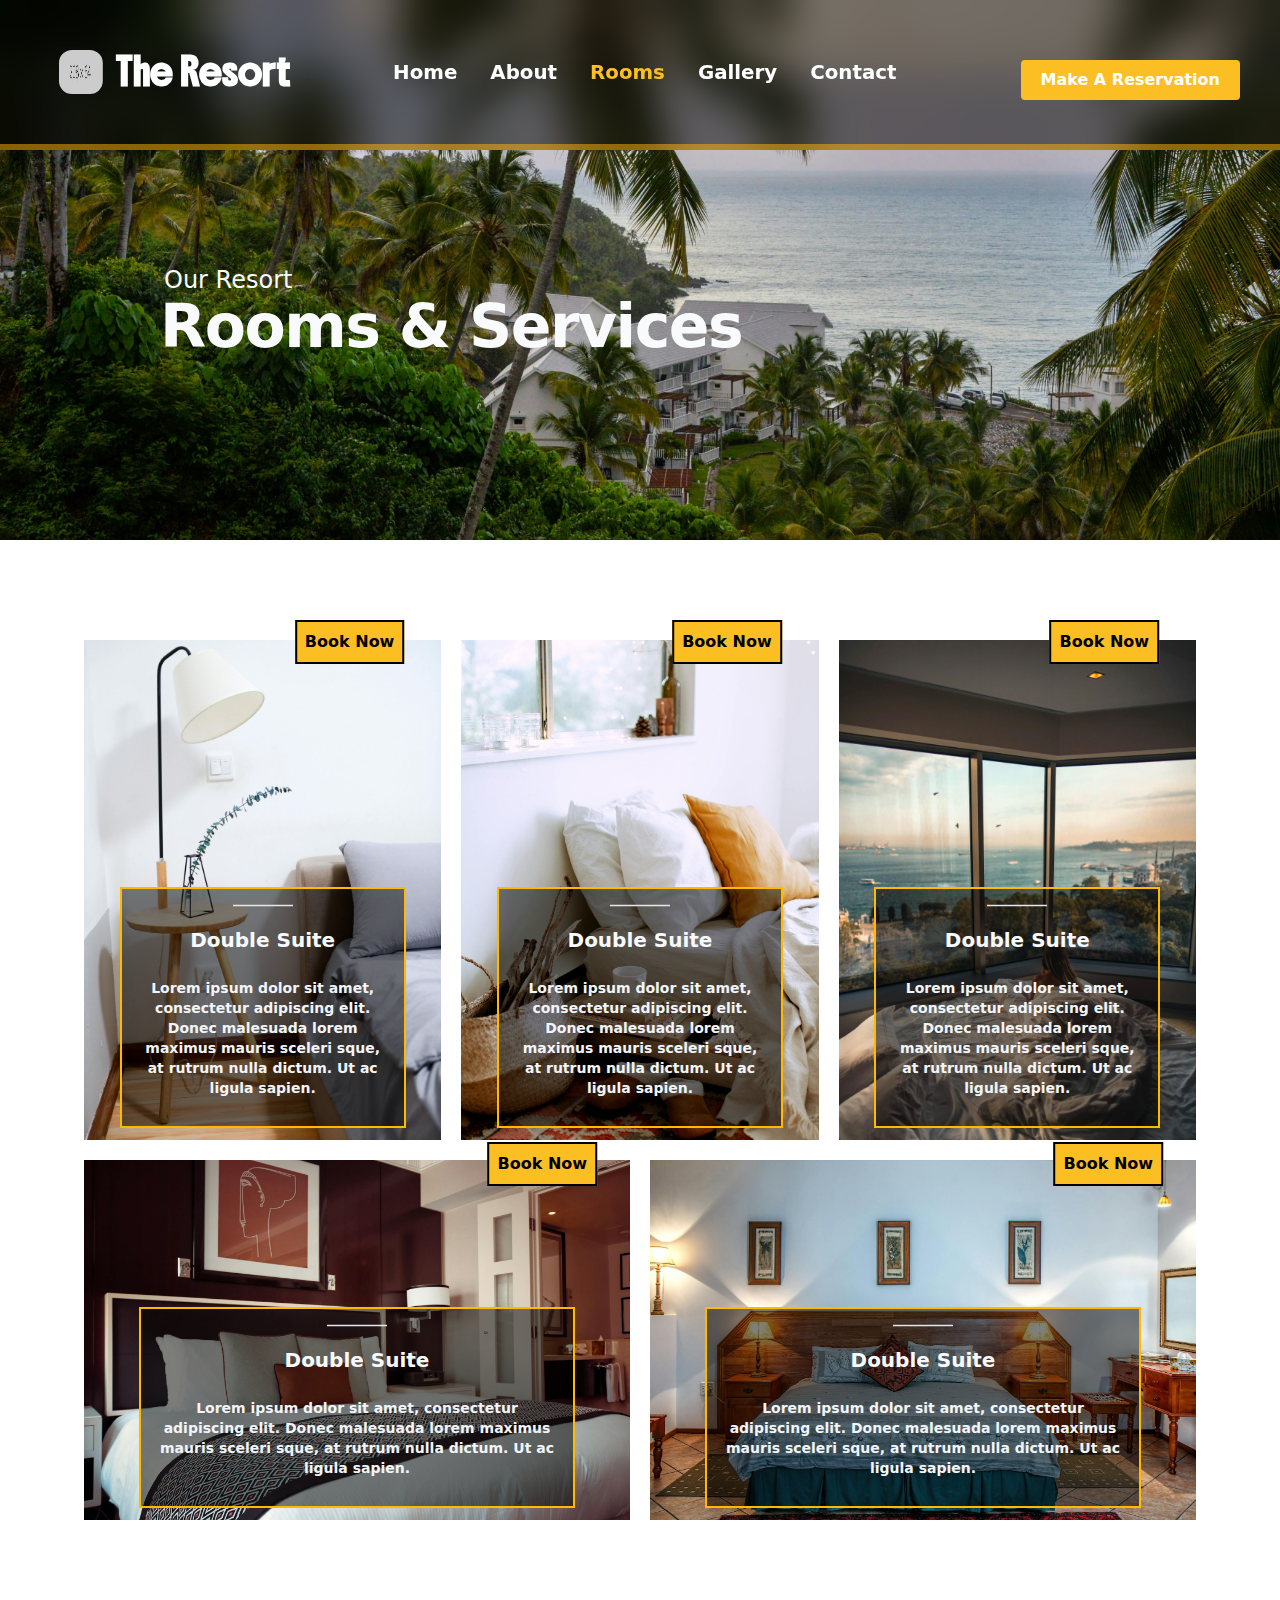
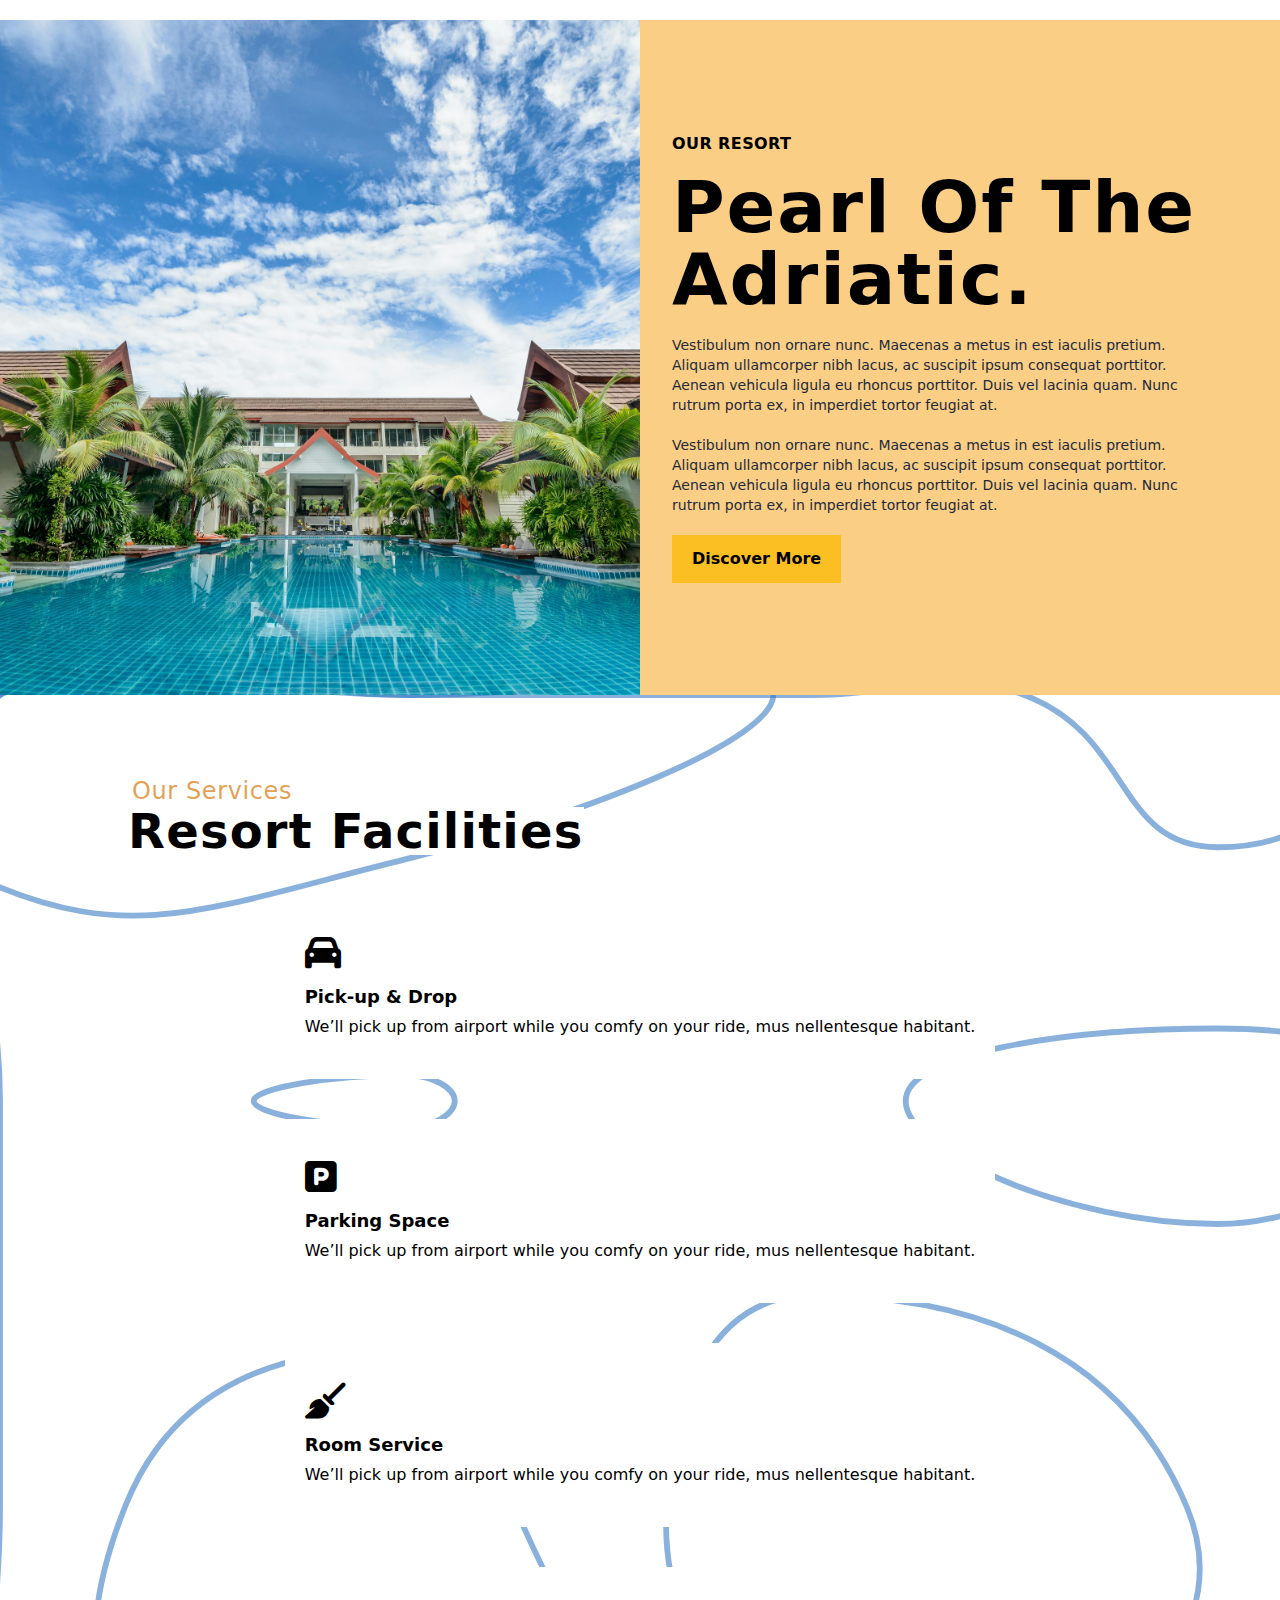
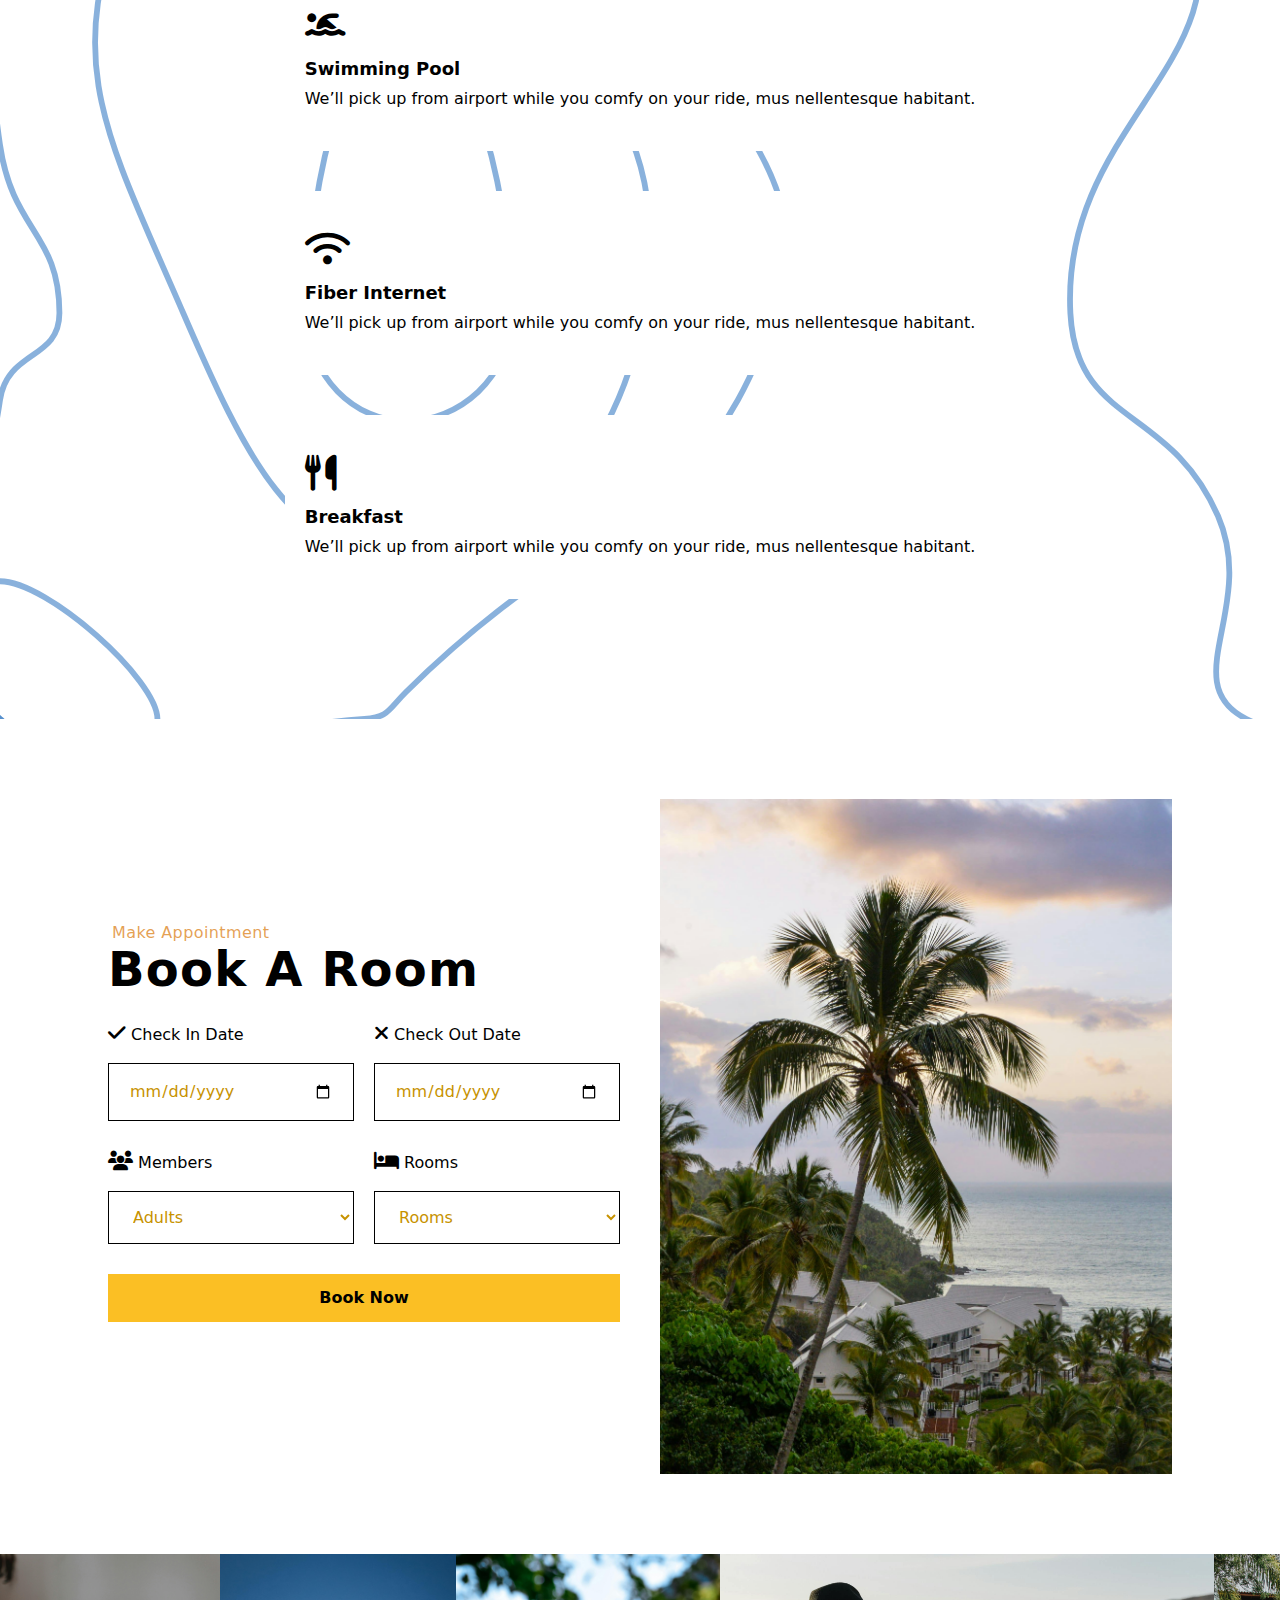
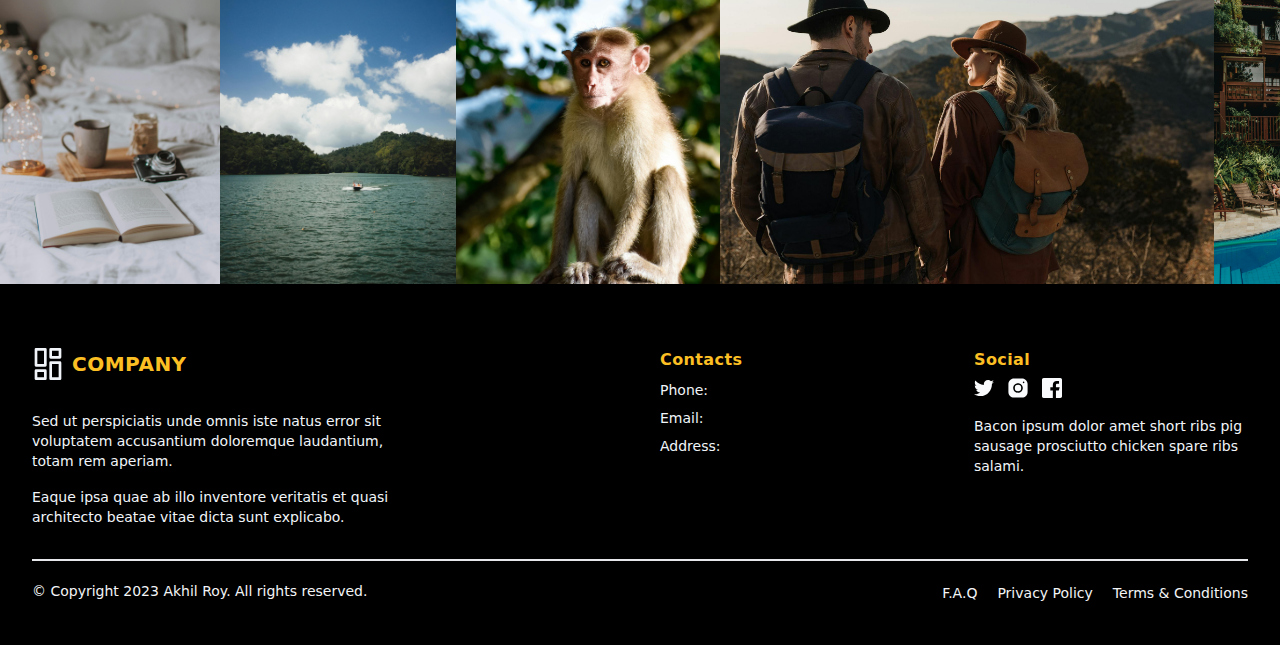
<file: rooms.html>
<!DOCTYPE html>
<html lang="en">
<head>
    <meta charset="UTF-8">
    <meta name="viewport" content="width=device-width, initial-scale=1.0">
    <link rel="stylesheet" href="assets/css/styles.css">
    <link rel="stylesheet" href="assets/css/responsive.css">
    <link rel="stylesheet" href="https://cdnjs.cloudflare.com/ajax/libs/font-awesome/6.7.2/css/all.min.css" integrity="sha512-Evv84Mr4kqVGRNSgIGL/F/aIDqQb7xQ2vcrdIwxfjThSH8CSR7PBEakCr51Ck+w+/U6swU2Im1vVX0SVk9ABhg==" crossorigin="anonymous" referrerpolicy="no-referrer" />
    <title>Resort Temp..</title>
</head>
<body>

  

    <!-- Header section -->
    <header id="header" class="text-gray-600 body-font flex items-center justify-center">
      <div class=" w-full h-full relative mx-auto flex justify-between md:justify-around px-5 md:py-5 md:px-10  items-center">
        <a class="flex flex-col lg:flex-row title-font justify-center font-medium items-center text-gray-900">
          <img class="h-10 w-10 rounded-xl" src="[data-uri]" alt="logo">
          <p class="text-white text-lg sm:text-xl md:text-2xl font-medium sm:font-semibold md:font-ultrabold px-3">The Resort</p>
        </a>
        <nav class="md:ml-auto md:mr-auto flex  items-center text-lg font-semibold justify-center">
            <a class="mr-5 text-white hover:text-amber-400 cursor-pointer " href="\">Home</a>
            <a class="mr-5 text-white hover:text-amber-400 cursor-pointer " href="about.html">About</a>
            <a class="mr-5 text-amber-400 cursor-pointer" href="#">Rooms</a>
            <a class="mr-5 hover:text-amber-400 text-white cursor-pointer" href="gallery.html">Gallery</a>
            <a class="mr-5 hover:text-amber-400 text-white cursor-pointer" href="contact.html">Contact</a>
        </nav>

        <button class="inline-flex items-center bg-amber-400 border-0 cursor-pointer outline-1 focus:outline-none  rounded font-bold text-white mt-4 hover:bg-amber-500">Make A Reservation
        </button>

        <div id="openBtn" class="togg-button">
          <i class="fa-solid fa-navicon text-xl text-slate-100"></i>
        </div>

        <div id="menu" class="menu md:hidden w-full h-[100vh] absolute top-0 left-0">
          <div class="relative w-3/5 bg-black h-full flex flex-col items-center justify-center gap-20 ">
            <button id="closeBtn" class="absolute top-0 right-0"><i class="fa-solid fa-close text-xl text-white z-[99999999]"></i></button>
            <a class="mr-5 text-white hover:text-amber-400 cursor-pointer " href="\">Home</a>
            <a class="mr-5 text-white hover:text-amber-400 cursor-pointer " href="about.html">About</a>
            <a class="mr-5 text-amber-400 cursor-pointer" href="#">Rooms</a>
            <a class="mr-5 hover:text-amber-400 text-white cursor-pointer" href="gallery.html">Gallery</a>
            <a class="mr-5 hover:text-amber-400 text-white cursor-pointer" href="contact.html">Contact</a>
            <button class="absolute bottom-0 w-full h-[100px] items-center bg-amber-400 border-0 cursor-pointer outline-1 focus:outline-none font-bold text-white hover:bg-amber-500">Make A Reservation
            </button>
          </div>
        </div>

      </div>
    </header>

    <!-- Back-To-Top Button -->
    <button onclick="topFunction()" id="backToTopBtn" title="Go to top"><i class="fa-solid fa-angle-up"></i></button>

    <!-- Banner section -->
    <section class="w-full h-[60vh] relative flex items-center justify-start">
        <img src="assets/images/resort-2.jpg" alt="" class="banner-image -z-10 w-full h-full absolute top-0 left-0 object-cover object-bottom ">
        <div class="ml-5 lg:ml-40 mt-20 text-left">
          <p class="px-1 text-2xl text-slate-50">Our Resort</p>
          <h1 class="text-4xl lg:text-6xl font-semibold tracking-tight text-slate-50">Rooms & Services</h1>
        </div>
    </section>

    <!-- Rooms Section -->
    <section class="w-full flex flex-col items-center justify-center py-20">
        <div class="max-w-[90%] px-5 flex flex-col items-center gap-5 justify-center my-5">
          
  
          <div class="gap-5 w-full flex flex-col md:flex-row md:items-center md:justify-stretch">
            <div class="room-card relative flex justify-center items-end" 
                style="background: url(assets/images/room-1.jpg);
                        background-size: cover;"
            >
              <button class="absolute right-[-5%] -rotate-90 top-[-4%] px-2 py-2 bg-amber-400 hover:bg-amber-500 font-bold border-2 border-black">Book Now</button>
              <div class="max-w-[80%] flex flex-col items-center justify-center mb-3 p-4">
                <hr class="mb-5 text-amber-500 w-10"  style="scale: 1.5;">
                <h2 class="text-xl font-semibold text-slate-50 pb-3">Double Suite</h2>
                <p class="py-3 text-sm text-slate-100 font-semibold text-center">Lorem ipsum dolor sit amet, consectetur adipiscing elit. Donec malesuada lorem maximus mauris sceleri sque, at rutrum nulla dictum. Ut ac ligula sapien.</p>
              </div>
              
            </div>

            <div class="room-card relative flex justify-center items-end" 
                style="background: url(assets/images/room-2.jpg);
                        background-size: cover;"
            >
              <button class="absolute right-[-5%] -rotate-90 top-[-4%] px-2 py-2 bg-amber-400 hover:bg-amber-500 font-bold border-2 border-black">Book Now</button>
              <div class="max-w-[80%] flex flex-col items-center justify-center mb-3 p-4">
                <hr class="mb-5 text-amber-500 w-10"  style="scale: 1.5;">
                <h2 class="text-xl font-semibold text-slate-50 pb-3">Double Suite</h2>
                <p class="py-3 text-sm text-slate-100 font-semibold text-center">Lorem ipsum dolor sit amet, consectetur adipiscing elit. Donec malesuada lorem maximus mauris sceleri sque, at rutrum nulla dictum. Ut ac ligula sapien.</p>
              </div>
              
            </div>

            <div class="room-card relative flex justify-center items-end" 
                style="background: url(assets/images/room-3.jpg);
                        background-size: cover;"
            >
              <button class="absolute right-[-5%] -rotate-90 top-[-4%] px-2 py-2 bg-amber-400 hover:bg-amber-500 font-bold border-2 border-black">Book Now</button>
              <div class="max-w-[80%] flex flex-col items-center justify-center mb-3 p-4">
                <hr class="mb-5 text-amber-500 w-10"  style="scale: 1.5;">
                <h2 class="text-xl font-semibold text-slate-50 pb-3">Double Suite</h2>
                <p class="py-3 text-sm text-slate-100 font-semibold text-center">Lorem ipsum dolor sit amet, consectetur adipiscing elit. Donec malesuada lorem maximus mauris sceleri sque, at rutrum nulla dictum. Ut ac ligula sapien.</p>
              </div>
              
            </div>
            
          </div>
          <div class="gap-5 w-full flex flex-col md:flex-row md:items-center md:justify-between">
            <div class="room-card layer-2 relative flex justify-center items-end" 
                style="background: url(assets/images/room-5.jpg);
                        background-size: cover;"
            >
              <button class="absolute right-[-4%] -rotate-90 top-[-5%] px-2 py-2 bg-amber-400 hover:bg-amber-500 font-bold border-2 border-black">Book Now</button>
              <div class="max-w-[80%] flex flex-col items-center justify-center mb-3 p-4">
                <hr class="mb-5 text-amber-500 w-10"  style="scale: 1.5;">
                <h2 class="text-xl font-semibold text-slate-50 pb-3">Double Suite</h2>
                <p class="py-3 text-sm text-slate-100 font-semibold text-center">Lorem ipsum dolor sit amet, consectetur adipiscing elit. Donec malesuada lorem maximus mauris sceleri sque, at rutrum nulla dictum. Ut ac ligula sapien.</p>
              </div>
              
            </div>

            <div class="room-card  layer-2 relative flex justify-center items-end" 
                style="background: url(assets/images/room-6.jpg);
                        background-size: cover;"
            >
              <button class="absolute right-[-4%] -rotate-90 top-[-5%] px-2 py-2 bg-amber-400 hover:bg-amber-500 font-bold border-2 border-black">Book Now</button>
              <div class="max-w-[80%] flex flex-col items-center justify-center mb-3 p-4">
                <hr class="mb-5 text-amber-500 w-10"  style="scale: 1.5;">
                <h2 class="text-xl font-semibold text-slate-50 pb-3">Double Suite</h2>
                <p class="py-3 text-sm text-slate-100 font-semibold text-center">Lorem ipsum dolor sit amet, consectetur adipiscing elit. Donec malesuada lorem maximus mauris sceleri sque, at rutrum nulla dictum. Ut ac ligula sapien.</p>
              </div>
              
            </div>
          </div>
  
          
            
        </div>
    </section>

    <!-- breif desc section -->
    <section class="w-full h-[100vh] lg:h-[75vh] bg-amber-500/50 flex flex-col md:flex-row items-center justify-center ">
      <div class="w-full h-1/2 md:h-full md:w-1/2">
        <img src="assets/images/resort-4.jpg" alt="resort" class="w-full h-full object-cover">
      </div>
      <div  class="w-full md:w-1/2 text-center flex flex-col items-center md:items-start md:text-left md:pl-8 gap-5">
        <p class="text-md font-semibold lg:mb-[-5px] tracking-wide">OUR RESORT</p>
        <h1 class="text-5xl lg:text-7xl font-bold tracking-wide">Pearl Of The Adriatic.</h1>
        <p class="text-sm lg:text-md text-slate-800 max-w-[85%] ">Vestibulum non ornare nunc. Maecenas a metus in est iaculis pretium. Aliquam ullamcorper nibh lacus, ac suscipit ipsum consequat porttitor.
          Aenean vehicula ligula eu rhoncus porttitor. Duis vel lacinia quam. Nunc rutrum porta ex, in imperdiet tortor feugiat at.</p>
        <p class="text-sm lg:text-md text-slate-800 max-w-[85%] ">Vestibulum non ornare nunc. Maecenas a metus in est iaculis pretium. Aliquam ullamcorper nibh lacus, ac suscipit ipsum consequat porttitor.
          Aenean vehicula ligula eu rhoncus porttitor. Duis vel lacinia quam. Nunc rutrum porta ex, in imperdiet tortor feugiat at.</p>
        <button class="text-black hover:text-slate-100 font-bold bg-amber-400 outline-1 outline-black w-fit px-5 py-3 hover:bg-black">Discover More</button>        
      </div>
    </section>

    <!-- Services Section -->
    <section class="w-full h-fit py-20 flex flex-col items-center justify-center bg-cover" style="background-image: url(assets/images/Contour\ Line.svg);">
      <div class="w-full pl-15 md:pl-32">
        <p class="w-fit h-fit text-2xl font-medium text-amber-600/70 tracking-wide ml-1 bg-white">Our Services</p>
        <h1 class="w-fit h-fit text-5xl font-bold tracking-wide bg-white">Resort Facilities</h1>
      </div>
      <div class="flex flex-wrap items-center justify-center px-5 py-10 gap-10">
        <div class="px-5 py-10 w-sm border-1 border-slate-900/30 bg-white">
          <i class="fa-solid fa-car text-4xl pb-3"></i>
          <h1 class="text-lg font-bold pb-1">Pick-up & Drop</h1>
          <p class="text-md">We’ll pick up from airport while you comfy on your ride, mus nellentesque habitant.</p>
        </div>
        <div class="px-5 py-10 w-sm border-1 border-slate-900/30 bg-white">
          <i class="fa-solid fa-square-parking text-4xl pb-3"></i>
          <h1 class="text-lg font-bold pb-1">Parking Space</h1>
          <p class="text-md">We’ll pick up from airport while you comfy on your ride, mus nellentesque habitant.</p>
        </div>
        <div class="px-5 py-10 w-sm border-1 border-slate-900/30 bg-white">
          <i class="fa-solid fa-broom text-4xl pb-3"></i>
          <h1 class="text-lg font-bold pb-1">Room Service</h1>
          <p class="text-md">We’ll pick up from airport while you comfy on your ride, mus nellentesque habitant.</p>
        </div>
        <div class="px-5 py-10 w-sm border-1 border-slate-900/30 bg-white">
          <i class="fa-solid fa-person-swimming text-4xl pb-3"></i>
          <h1 class="text-lg font-bold pb-1">Swimming Pool</h1>
          <p class="text-md">We’ll pick up from airport while you comfy on your ride, mus nellentesque habitant.</p>
        </div>
        <div class="px-5 py-10 w-sm border-1 border-slate-900/30 bg-white">
          <i class="fa-solid fa-wifi text-4xl pb-3"></i>
          <h1 class="text-lg font-bold pb-1">Fiber Internet</h1>
          <p class="text-md">We’ll pick up from airport while you comfy on your ride, mus nellentesque habitant.</p>
        </div>
        <div class="px-5 py-10 w-sm border-1 border-slate-900/30 bg-white">
          <i class="fa-solid fa-utensils text-4xl pb-3"></i>
          <h1 class="text-lg font-bold pb-1">Breakfast</h1>
          <p class="text-md">We’ll pick up from airport while you comfy on your ride, mus nellentesque habitant.</p>
        </div>
        
      </div>
    </section>

    <!-- Booking Section -->
    <section class="w-full md:flex md:items-center md:justify-center md:gap-10 py-20 bg-cover">
      <div class="w-full md:w-2/5">
        <p class=" w-fit h-fit text-md font-medium text-amber-600/70 tracking-wide ml-1 bg-white">Make Appointment</p>
        <h1 class="w-fit h-fit text-5xl font-bold tracking-wide bg-white">Book A Room</h1>
        <form action="" class="rooms-form flex flex-col">
          <div class="md:flex md:items-center md:justify-between md:gap-5">
            <div class="w-full md:w-1/2 flex flex-col">
              <label for="startDate" class="pb-4"><i class="fa-solid fa-check text-xl"></i> Check In Date</label>
              <input id="startDate" type="date" class="input">
            </div>
            <div class="w-full md:w-1/2 flex flex-col">
              <label for="endDate" class="pb-4"><i class="fa-solid fa-xmark text-xl"></i> Check Out Date</label>
              <input id="endDate" type="date" class="input">
            </div>
          </div>
          <div class="md:flex md:items-center md:justify-between md:gap-5">
            <div class="w-full md:w-1/2 flex flex-col">
              <label for="people" class="pb-4"><i class="fa-solid fa-users text-xl"></i> Members</label>
              <select name="people" id="people" class="input">
                <option value="adults">Adults</option>
                <option value="1">1</option>
                <option value="1">2</option>
                <option value="1">3</option>
                <option value="1">4</option>
              </select>
            </div>
            <div class="w-full md:w-1/2 flex flex-col">
              <label for="rooms" class="pb-4"><i class="fa-solid fa-bed text-xl"></i> Rooms</label>
              <select name="rooms" id="rooms" class="input">
                <option value="rooms">Rooms</option>
                <option value="1">1</option>
                <option value="1">2</option>
                <option value="1">3</option>
                <option value="1">4</option>
              </select>
            </div>
          </div>
          <button type="submit" class="px-5 py-3 font-bold bg-amber-400 text-black hover:bg-black hover:text-slate-100 active:bg-black active:text-slate-100">Book Now</button>
        </form>
      </div>
      <div class="w-full h-[75vh] md:w-2/5">
        <img src="assets/images/resort-2.jpg" alt="nature" class="w-full h-full object-cover">
      </div>
    </section>

    <!-- instafeed section -->
    <section class="instaFeed w-full relative">
      <div class="img-track w-full flex">
        <img src="assets/images/bed.jpg" alt="">
        <img src="assets/images/boating.jpg" alt="">
        <img src="assets/images/monkey.jpg" alt="">
        <img src="assets/images/hiking.jpg" alt="">
        <img src="assets/images/pool.jpg" alt="">
        <img src="assets/images/waterfall.jpg" alt="">
        <img src="assets/images/resort-2.jpg" alt="">
        <img src="assets/images/resort-3.jpg" alt="">
        <img src="assets/images/room-3.jpg" alt="">
        <!-- images doubled -->
        <img src="assets/images/bed.jpg" alt="">
        <img src="assets/images/boating.jpg" alt="">
        <img src="assets/images/monkey.jpg" alt="">
        <img src="assets/images/hiking.jpg" alt="">
        <img src="assets/images/pool.jpg" alt="">
        <img src="assets/images/waterfall.jpg" alt="">
      </div>
      <div class="insta-overlay absolute top-0 left-0 flex items-center justify-center">
        <i class="fa-solid fa-instagram text-2xl"></i>
      </div>
    </section>

    <!-- footer section -->
    <footer class="bg-black">
      <div class="px-4 pt-16 mx-auto sm:max-w-xl md:max-w-full lg:max-w-screen-xl md:px-24 lg:px-8">
          <div class="grid gap-10 row-gap-6 mb-8 sm:grid-cols-2 lg:grid-cols-4">
            <div class="sm:col-span-2">
              <a href="/" aria-label="Go home" title="Company" class="inline-flex items-center">
                <svg class="w-8 text-slate-100" viewBox="0 0 24 24" stroke-linejoin="round" stroke-width="2" stroke-linecap="round" stroke-miterlimit="10" stroke="currentColor" fill="none">
                  <rect x="3" y="1" width="7" height="12"></rect>
                  <rect x="3" y="17" width="7" height="6"></rect>
                  <rect x="14" y="1" width="7" height="6"></rect>
                  <rect x="14" y="11" width="7" height="12"></rect>
                </svg>
                <span class="ml-2 text-xl font-bold tracking-wide text-amber-400 uppercase">Company</span>
              </a>
              <div class="mt-6 lg:max-w-sm">
                <p class="text-sm text-slate-100">
                  Sed ut perspiciatis unde omnis iste natus error sit voluptatem accusantium doloremque laudantium, totam rem aperiam.
                </p>
                <p class="mt-4 text-sm text-slate-100">
                  Eaque ipsa quae ab illo inventore veritatis et quasi architecto beatae vitae dicta sunt explicabo.
                </p>
              </div>
            </div>
            <div class="space-y-2 text-sm">
              <p class="text-base font-bold tracking-wide text-amber-400">Contacts</p>
              <div class="flex">
                <p class="mr-1 text-slate-100">Phone:</p>
                <a href="tel:850-123-5021" aria-label="Our phone" title="Our phone" class="transition-colors duration-300 text-deep-purple-accent-400 hover:text-deep-purple-800">850-123-5021</a>
              </div>
              <div class="flex">
                <p class="mr-1 text-slate-100">Email:</p>
                <a href="mailto:info@lorem.mail" aria-label="Our email" title="Our email" class="transition-colors duration-300 text-deep-purple-accent-400 hover:text-deep-purple-800">info@lorem.mail</a>
              </div>
              <div class="flex">
                <p class="mr-1 text-slate-100">Address:</p>
                <a href="https://www.google.com/maps" target="_blank" rel="noopener noreferrer" aria-label="Our address" title="Our address" class="transition-colors duration-300 text-deep-purple-accent-400 hover:text-deep-purple-800">
                  312 Lovely Street, NY
                </a>
              </div>
            </div>
            <div>
              <span class="text-base font-bold tracking-wide text-amber-400">Social</span>
              <div class="flex items-center mt-1 space-x-3">
                <a href="/" class="text-slate-50 transition-colors duration-300 hover:text-deep-purple-accent-400">
                  <svg viewBox="0 0 24 24" fill="currentColor" class="h-5">
                    <path
                      d="M24,4.6c-0.9,0.4-1.8,0.7-2.8,0.8c1-0.6,1.8-1.6,2.2-2.7c-1,0.6-2,1-3.1,1.2c-0.9-1-2.2-1.6-3.6-1.6 c-2.7,0-4.9,2.2-4.9,4.9c0,0.4,0,0.8,0.1,1.1C7.7,8.1,4.1,6.1,1.7,3.1C1.2,3.9,1,4.7,1,5.6c0,1.7,0.9,3.2,2.2,4.1 C2.4,9.7,1.6,9.5,1,9.1c0,0,0,0,0,0.1c0,2.4,1.7,4.4,3.9,4.8c-0.4,0.1-0.8,0.2-1.3,0.2c-0.3,0-0.6,0-0.9-0.1c0.6,2,2.4,3.4,4.6,3.4 c-1.7,1.3-3.8,2.1-6.1,2.1c-0.4,0-0.8,0-1.2-0.1c2.2,1.4,4.8,2.2,7.5,2.2c9.1,0,14-7.5,14-14c0-0.2,0-0.4,0-0.6 C22.5,6.4,23.3,5.5,24,4.6z"
                    ></path>
                  </svg>
                </a>
                <a href="/" class="text-slate-50 transition-colors duration-300 hover:text-deep-purple-accent-400">
                  <svg viewBox="0 0 30 30" fill="currentColor" class="h-6">
                    <circle cx="15" cy="15" r="4"></circle>
                    <path
                      d="M19.999,3h-10C6.14,3,3,6.141,3,10.001v10C3,23.86,6.141,27,10.001,27h10C23.86,27,27,23.859,27,19.999v-10   C27,6.14,23.859,3,19.999,3z M15,21c-3.309,0-6-2.691-6-6s2.691-6,6-6s6,2.691,6,6S18.309,21,15,21z M22,9c-0.552,0-1-0.448-1-1   c0-0.552,0.448-1,1-1s1,0.448,1,1C23,8.552,22.552,9,22,9z"
                    ></path>
                  </svg>
                </a>
                <a href="/" class="text-slate-50 transition-colors duration-300 hover:text-deep-purple-accent-400">
                  <svg viewBox="0 0 24 24" fill="currentColor" class="h-5">
                    <path
                      d="M22,0H2C0.895,0,0,0.895,0,2v20c0,1.105,0.895,2,2,2h11v-9h-3v-4h3V8.413c0-3.1,1.893-4.788,4.659-4.788 c1.325,0,2.463,0.099,2.795,0.143v3.24l-1.918,0.001c-1.504,0-1.795,0.715-1.795,1.763V11h4.44l-1,4h-3.44v9H22c1.105,0,2-0.895,2-2 V2C24,0.895,23.105,0,22,0z"
                    ></path>
                  </svg>
                </a>
              </div>
              <p class="mt-4 text-sm text-slate-100">
                Bacon ipsum dolor amet short ribs pig sausage prosciutto chicken spare ribs salami.
              </p>
            </div>
          </div>
          <hr class="text-amber-500 font-bold">
          <div class="flex flex-col-reverse justify-between pt-5 pb-10 border-t lg:flex-row">
            <p class="text-sm text-gray-100">
              © Copyright 2023 Akhil Roy. All rights reserved.
            </p>
            <ul class="flex flex-col mb-3 space-y-2 lg:mb-0 sm:space-y-0 sm:space-x-5 sm:flex-row">
              <li>
                <a href="/" class="text-sm text-gray-100 transition-colors duration-300 hover:text-deep-amber-400">F.A.Q</a>
              </li>
              <li>
                <a href="/" class="text-sm text-gray-100 transition-colors duration-300 hover:text-deep-amber-400">Privacy Policy</a>
              </li>
              <li>
                <a href="/" class="text-sm text-gray-100 transition-colors duration-300 hover:text-deep-amber-400">Terms &amp; Conditions</a>
              </li>
            </ul>
          </div>
        </div>
    </footer>

    <script src="assets/js/script.js"></script>
</body>
</html>
</file>
<file: assets/css/styles.css>
@import url('https://fonts.googleapis.com/css2?family=Boldonse&display=swap');

*, ::before, ::after{
  --tw-border-spacing-x: 0;
  --tw-border-spacing-y: 0;
  --tw-translate-x: 0;
  --tw-translate-y: 0;
  --tw-rotate: 0;
  --tw-skew-x: 0;
  --tw-skew-y: 0;
  --tw-scale-x: 1;
  --tw-scale-y: 1;
  --tw-pan-x:  ;
  --tw-pan-y:  ;
  --tw-pinch-zoom:  ;
  --tw-scroll-snap-strictness: proximity;
  --tw-gradient-from-position:  ;
  --tw-gradient-via-position:  ;
  --tw-gradient-to-position:  ;
  --tw-ordinal:  ;
  --tw-slashed-zero:  ;
  --tw-numeric-figure:  ;
  --tw-numeric-spacing:  ;
  --tw-numeric-fraction:  ;
  --tw-ring-inset:  ;
  --tw-ring-offset-width: 0px;
  --tw-ring-offset-color: #fff;
  --tw-ring-color: rgb(59 130 246 / 0.5);
  --tw-ring-offset-shadow: 0 0 #0000;
  --tw-ring-shadow: 0 0 #0000;
  --tw-shadow: 0 0 #0000;
  --tw-shadow-colored: 0 0 #0000;
  --tw-blur:  ;
  --tw-brightness:  ;
  --tw-contrast:  ;
  --tw-grayscale:  ;
  --tw-hue-rotate:  ;
  --tw-invert:  ;
  --tw-saturate:  ;
  --tw-sepia:  ;
  --tw-drop-shadow:  ;
  --tw-backdrop-blur:  ;
  --tw-backdrop-brightness:  ;
  --tw-backdrop-contrast:  ;
  --tw-backdrop-grayscale:  ;
  --tw-backdrop-hue-rotate:  ;
  --tw-backdrop-invert:  ;
  --tw-backdrop-opacity:  ;
  --tw-backdrop-saturate:  ;
  --tw-backdrop-sepia:  ;
  --tw-contain-size:  ;
  --tw-contain-layout:  ;
  --tw-contain-paint:  ;
  --tw-contain-style:  ;
}

::backdrop{
  --tw-border-spacing-x: 0;
  --tw-border-spacing-y: 0;
  --tw-translate-x: 0;
  --tw-translate-y: 0;
  --tw-rotate: 0;
  --tw-skew-x: 0;
  --tw-skew-y: 0;
  --tw-scale-x: 1;
  --tw-scale-y: 1;
  --tw-pan-x:  ;
  --tw-pan-y:  ;
  --tw-pinch-zoom:  ;
  --tw-scroll-snap-strictness: proximity;
  --tw-gradient-from-position:  ;
  --tw-gradient-via-position:  ;
  --tw-gradient-to-position:  ;
  --tw-ordinal:  ;
  --tw-slashed-zero:  ;
  --tw-numeric-figure:  ;
  --tw-numeric-spacing:  ;
  --tw-numeric-fraction:  ;
  --tw-ring-inset:  ;
  --tw-ring-offset-width: 0px;
  --tw-ring-offset-color: #fff;
  --tw-ring-color: rgb(59 130 246 / 0.5);
  --tw-ring-offset-shadow: 0 0 #0000;
  --tw-ring-shadow: 0 0 #0000;
  --tw-shadow: 0 0 #0000;
  --tw-shadow-colored: 0 0 #0000;
  --tw-blur:  ;
  --tw-brightness:  ;
  --tw-contrast:  ;
  --tw-grayscale:  ;
  --tw-hue-rotate:  ;
  --tw-invert:  ;
  --tw-saturate:  ;
  --tw-sepia:  ;
  --tw-drop-shadow:  ;
  --tw-backdrop-blur:  ;
  --tw-backdrop-brightness:  ;
  --tw-backdrop-contrast:  ;
  --tw-backdrop-grayscale:  ;
  --tw-backdrop-hue-rotate:  ;
  --tw-backdrop-invert:  ;
  --tw-backdrop-opacity:  ;
  --tw-backdrop-saturate:  ;
  --tw-backdrop-sepia:  ;
  --tw-contain-size:  ;
  --tw-contain-layout:  ;
  --tw-contain-paint:  ;
  --tw-contain-style:  ;
}

/*
! tailwindcss v3.4.17 | MIT License | https://tailwindcss.com
*/

/*
1. Prevent padding and border from affecting element width. (https://github.com/mozdevs/cssremedy/issues/4)
2. Allow adding a border to an element by just adding a border-width. (https://github.com/tailwindcss/tailwindcss/pull/116)
*/

*,
::before,
::after {
  box-sizing: border-box;
  /* 1 */
  border-width: 0;
  /* 2 */
  border-style: solid;
  /* 2 */
  border-color: #e5e7eb;
  /* 2 */
}

::before,
::after {
  --tw-content: '';
}

/*
1. Use a consistent sensible line-height in all browsers.
2. Prevent adjustments of font size after orientation changes in iOS.
3. Use a more readable tab size.
4. Use the user's configured `sans` font-family by default.
5. Use the user's configured `sans` font-feature-settings by default.
6. Use the user's configured `sans` font-variation-settings by default.
7. Disable tap highlights on iOS
*/

html,
:host {
  line-height: 1.5;
  /* 1 */
  -webkit-text-size-adjust: 100%;
  /* 2 */
  -moz-tab-size: 4;
  /* 3 */
  -o-tab-size: 4;
     tab-size: 4;
  /* 3 */
  font-family: ui-sans-serif, system-ui, sans-serif, "Apple Color Emoji", "Segoe UI Emoji", "Segoe UI Symbol", "Noto Color Emoji";
  /* 4 */
  font-feature-settings: normal;
  /* 5 */
  font-variation-settings: normal;
  /* 6 */
  -webkit-tap-highlight-color: transparent;
  /* 7 */
}

/*
1. Remove the margin in all browsers.
2. Inherit line-height from `html` so users can set them as a class directly on the `html` element.
*/

body {
  margin: 0;
  /* 1 */
  line-height: inherit;
  /* 2 */
}

/*
1. Add the correct height in Firefox.
2. Correct the inheritance of border color in Firefox. (https://bugzilla.mozilla.org/show_bug.cgi?id=190655)
3. Ensure horizontal rules are visible by default.
*/

hr {
  height: 0;
  /* 1 */
  color: inherit;
  /* 2 */
  border-top-width: 1px;
  /* 3 */
}

/*
Add the correct text decoration in Chrome, Edge, and Safari.
*/

abbr:where([title]) {
  -webkit-text-decoration: underline dotted;
          text-decoration: underline dotted;
}

/*
Remove the default font size and weight for headings.
*/

h1,
h2,
h3,
h4,
h5,
h6 {
  font-size: inherit;
  font-weight: inherit;
}

/*
Reset links to optimize for opt-in styling instead of opt-out.
*/

a {
  color: inherit;
  text-decoration: inherit;
}

/*
Add the correct font weight in Edge and Safari.
*/

b,
strong {
  font-weight: bolder;
}

/*
1. Use the user's configured `mono` font-family by default.
2. Use the user's configured `mono` font-feature-settings by default.
3. Use the user's configured `mono` font-variation-settings by default.
4. Correct the odd `em` font sizing in all browsers.
*/

code,
kbd,
samp,
pre {
  font-family: ui-monospace, SFMono-Regular, Menlo, Monaco, Consolas, "Liberation Mono", "Courier New", monospace;
  /* 1 */
  font-feature-settings: normal;
  /* 2 */
  font-variation-settings: normal;
  /* 3 */
  font-size: 1em;
  /* 4 */
}

/*
Add the correct font size in all browsers.
*/

small {
  font-size: 80%;
}

/*
Prevent `sub` and `sup` elements from affecting the line height in all browsers.
*/

sub,
sup {
  font-size: 75%;
  line-height: 0;
  position: relative;
  vertical-align: baseline;
}

sub {
  bottom: -0.25em;
}

sup {
  top: -0.5em;
}

/*
1. Remove text indentation from table contents in Chrome and Safari. (https://bugs.chromium.org/p/chromium/issues/detail?id=999088, https://bugs.webkit.org/show_bug.cgi?id=201297)
2. Correct table border color inheritance in all Chrome and Safari. (https://bugs.chromium.org/p/chromium/issues/detail?id=935729, https://bugs.webkit.org/show_bug.cgi?id=195016)
3. Remove gaps between table borders by default.
*/

table {
  text-indent: 0;
  /* 1 */
  border-color: inherit;
  /* 2 */
  border-collapse: collapse;
  /* 3 */
}

/*
1. Change the font styles in all browsers.
2. Remove the margin in Firefox and Safari.
3. Remove default padding in all browsers.
*/

button,
input,
optgroup,
select,
textarea {
  font-family: inherit;
  /* 1 */
  font-feature-settings: inherit;
  /* 1 */
  font-variation-settings: inherit;
  /* 1 */
  font-size: 100%;
  /* 1 */
  font-weight: inherit;
  /* 1 */
  line-height: inherit;
  /* 1 */
  letter-spacing: inherit;
  /* 1 */
  color: inherit;
  /* 1 */
  margin: 0;
  /* 2 */
  padding: 0;
  /* 3 */
}

/*
Remove the inheritance of text transform in Edge and Firefox.
*/

button,
select {
  text-transform: none;
}

/*
1. Correct the inability to style clickable types in iOS and Safari.
2. Remove default button styles.
*/

button,
input:where([type='button']),
input:where([type='reset']),
input:where([type='submit']) {
  -webkit-appearance: button;
  /* 1 */
  background-color: transparent;
  /* 2 */
  background-image: none;
  /* 2 */
}

/*
Use the modern Firefox focus style for all focusable elements.
*/

:-moz-focusring {
  outline: auto;
}

/*
Remove the additional `:invalid` styles in Firefox. (https://github.com/mozilla/gecko-dev/blob/2f9eacd9d3d995c937b4251a5557d95d494c9be1/layout/style/res/forms.css#L728-L737)
*/

:-moz-ui-invalid {
  box-shadow: none;
}

/*
Add the correct vertical alignment in Chrome and Firefox.
*/

progress {
  vertical-align: baseline;
}

/*
Correct the cursor style of increment and decrement buttons in Safari.
*/

::-webkit-inner-spin-button,
::-webkit-outer-spin-button {
  height: auto;
}

/*
1. Correct the odd appearance in Chrome and Safari.
2. Correct the outline style in Safari.
*/

[type='search'] {
  -webkit-appearance: textfield;
  /* 1 */
  outline-offset: -2px;
  /* 2 */
}

/*
Remove the inner padding in Chrome and Safari on macOS.
*/

::-webkit-search-decoration {
  -webkit-appearance: none;
}

/*
1. Correct the inability to style clickable types in iOS and Safari.
2. Change font properties to `inherit` in Safari.
*/

::-webkit-file-upload-button {
  -webkit-appearance: button;
  /* 1 */
  font: inherit;
  /* 2 */
}

/*
Add the correct display in Chrome and Safari.
*/

summary {
  display: list-item;
}

/*
Removes the default spacing and border for appropriate elements.
*/

blockquote,
dl,
dd,
h1,
h2,
h3,
h4,
h5,
h6,
hr,
figure,
p,
pre {
  margin: 0;
}

fieldset {
  margin: 0;
  padding: 0;
}

legend {
  padding: 0;
}

ol,
ul,
menu {
  list-style: none;
  margin: 0;
  padding: 0;
}

/*
Reset default styling for dialogs.
*/

dialog {
  padding: 0;
}

/*
Prevent resizing textareas horizontally by default.
*/

textarea {
  resize: vertical;
}

/*
1. Reset the default placeholder opacity in Firefox. (https://github.com/tailwindlabs/tailwindcss/issues/3300)
2. Set the default placeholder color to the user's configured gray 400 color.
*/

input::-moz-placeholder, textarea::-moz-placeholder {
  opacity: 1;
  /* 1 */
  color: #9ca3af;
  /* 2 */
}

input::placeholder,
textarea::placeholder {
  opacity: 1;
  /* 1 */
  color: #9ca3af;
  /* 2 */
}

/*
Set the default cursor for buttons.
*/

button,
[role="button"] {
  cursor: pointer;
}

/*
Make sure disabled buttons don't get the pointer cursor.
*/

:disabled {
  cursor: default;
}

/*
1. Make replaced elements `display: block` by default. (https://github.com/mozdevs/cssremedy/issues/14)
2. Add `vertical-align: middle` to align replaced elements more sensibly by default. (https://github.com/jensimmons/cssremedy/issues/14#issuecomment-634934210)
   This can trigger a poorly considered lint error in some tools but is included by design.
*/

img,
svg,
video,
canvas,
audio,
iframe,
embed,
object {
  display: block;
  /* 1 */
  vertical-align: middle;
  /* 2 */
}

/*
Constrain images and videos to the parent width and preserve their intrinsic aspect ratio. (https://github.com/mozdevs/cssremedy/issues/14)
*/

img,
video {
  max-width: 100%;
  height: auto;
}

/* Make elements with the HTML hidden attribute stay hidden by default */

[hidden]:where(:not([hidden="until-found"])) {
  display: none;
}

.container{
  width: 100%;
}

@media (min-width: 640px){
  .container{
    max-width: 640px;
  }
}

@media (min-width: 768px){
  .container{
    max-width: 768px;
  }
}

@media (min-width: 1024px){
  .container{
    max-width: 1024px;
  }
}

@media (min-width: 1280px){
  .container{
    max-width: 1280px;
  }
}

@media (min-width: 1536px){
  .container{
    max-width: 1536px;
  }
}

.absolute{
  position: absolute;
}

.relative{
  position: relative;
}

.inset-0{
  inset: 0px;
}

.bottom-0{
  bottom: 0px;
}

.bottom-\[-3\%\]{
  bottom: -3%;
}

.bottom-\[50\%\]{
  bottom: 50%;
}

.left-0{
  left: 0px;
}

.left-\[20\%\]{
  left: 20%;
}

.left-\[50\%\]{
  left: 50%;
}

.right-0{
  right: 0px;
}

.right-\[-4\%\]{
  right: -4%;
}

.right-\[-5\%\]{
  right: -5%;
}

.right-\[50\%\]{
  right: 50%;
}

.top-0{
  top: 0px;
}

.top-\[-2\%\]{
  top: -2%;
}

.top-\[-4\%\]{
  top: -4%;
}

.top-\[-5\%\]{
  top: -5%;
}

.top-\[10\%\]{
  top: 10%;
}

.top-\[40\%\]{
  top: 40%;
}

.top-\[50\%\]{
  top: 50%;
}

.-z-10{
  z-index: -10;
}

.z-\[1\]{
  z-index: 1;
}

.z-\[2\]{
  z-index: 2;
}

.z-\[3\]{
  z-index: 3;
}

.z-\[99999999\]{
  z-index: 99999999;
}

.z-\[9999\]{
  z-index: 9999;
}

.mx-4{
  margin-left: 1rem;
  margin-right: 1rem;
}

.mx-auto{
  margin-left: auto;
  margin-right: auto;
}

.my-10{
  margin-top: 2.5rem;
  margin-bottom: 2.5rem;
}

.my-12{
  margin-top: 3rem;
  margin-bottom: 3rem;
}

.my-5{
  margin-top: 1.25rem;
  margin-bottom: 1.25rem;
}

.my-8{
  margin-top: 2rem;
  margin-bottom: 2rem;
}

.-mt-10{
  margin-top: -2.5rem;
}

.mb-1{
  margin-bottom: 0.25rem;
}

.mb-10{
  margin-bottom: 2.5rem;
}

.mb-16{
  margin-bottom: 4rem;
}

.mb-3{
  margin-bottom: 0.75rem;
}

.mb-4{
  margin-bottom: 1rem;
}

.mb-5{
  margin-bottom: 1.25rem;
}

.mb-8{
  margin-bottom: 2rem;
}

.mb-\[-20px\]{
  margin-bottom: -20px;
}

.ml-1{
  margin-left: 0.25rem;
}

.ml-2{
  margin-left: 0.5rem;
}

.ml-40{
  margin-left: 10rem;
}

.ml-5{
  margin-left: 1.25rem;
}

.mr-1{
  margin-right: 0.25rem;
}

.mr-10{
  margin-right: 2.5rem;
}

.mr-5{
  margin-right: 1.25rem;
}

.mt-1{
  margin-top: 0.25rem;
}

.mt-10{
  margin-top: 2.5rem;
}

.mt-20{
  margin-top: 5rem;
}

.mt-4{
  margin-top: 1rem;
}

.mt-6{
  margin-top: 1.5rem;
}

.mt-8{
  margin-top: 2rem;
}

.block{
  display: block;
}

.flex{
  display: flex;
}

.inline-flex{
  display: inline-flex;
}

.grid{
  display: grid;
}

.hidden{
  display: none;
}

.h-1\/2{
  height: 50%;
}

.h-10{
  height: 2.5rem;
}

.h-12{
  height: 3rem;
}

.h-20{
  height: 5rem;
}

.h-32{
  height: 8rem;
}

.h-5{
  height: 1.25rem;
}

.h-6{
  height: 1.5rem;
}

.h-\[100px\]{
  height: 100px;
}

.h-\[100vh\]{
  height: 100vh;
}

.h-\[150px\]{
  height: 150px;
}

.h-\[200px\]{
  height: 200px;
}

.h-\[350px\]{
  height: 350px;
}

.h-\[40vh\]{
  height: 40vh;
}

.h-\[50\%\]{
  height: 50%;
}

.h-\[60vh\]{
  height: 60vh;
}

.h-\[65\%\]{
  height: 65%;
}

.h-\[650px\]{
  height: 650px;
}

.h-\[700px\]{
  height: 700px;
}

.h-\[75vh\]{
  height: 75vh;
}

.h-\[90vh\]{
  height: 90vh;
}

.h-fit{
  height: -moz-fit-content;
  height: fit-content;
}

.h-full{
  height: 100%;
}

.h-screen{
  height: 100vh;
}

.w-1\/2{
  width: 50%;
}

.w-1\/3{
  width: 33.333333%;
}

.w-10{
  width: 2.5rem;
}

.w-2\/3{
  width: 66.666667%;
}

.w-20{
  width: 5rem;
}

.w-3\/5{
  width: 60%;
}

.w-6{
  width: 1.5rem;
}

.w-8{
  width: 2rem;
}

.w-\[50\%\]{
  width: 50%;
}

.w-\[60\%\]{
  width: 60%;
}

.w-fit{
  width: -moz-fit-content;
  width: fit-content;
}

.w-full{
  width: 100%;
}

.max-w-3xl{
  max-width: 48rem;
}

.max-w-5xl{
  max-width: 64rem;
}

.max-w-\[80\%\]{
  max-width: 80%;
}

.max-w-\[85\%\]{
  max-width: 85%;
}

.max-w-\[90\%\]{
  max-width: 90%;
}

.max-w-screen-md{
  max-width: 768px;
}

.max-w-screen-xl{
  max-width: 1280px;
}

.max-w-xl{
  max-width: 36rem;
}

.translate-x-\[-50\%\]{
  --tw-translate-x: -50%;
  transform: translate(var(--tw-translate-x), var(--tw-translate-y)) rotate(var(--tw-rotate)) skewX(var(--tw-skew-x)) skewY(var(--tw-skew-y)) scaleX(var(--tw-scale-x)) scaleY(var(--tw-scale-y));
}

.translate-x-\[100\%\]{
  --tw-translate-x: 100%;
  transform: translate(var(--tw-translate-x), var(--tw-translate-y)) rotate(var(--tw-rotate)) skewX(var(--tw-skew-x)) skewY(var(--tw-skew-y)) scaleX(var(--tw-scale-x)) scaleY(var(--tw-scale-y));
}

.translate-y-\[-50\%\]{
  --tw-translate-y: -50%;
  transform: translate(var(--tw-translate-x), var(--tw-translate-y)) rotate(var(--tw-rotate)) skewX(var(--tw-skew-x)) skewY(var(--tw-skew-y)) scaleX(var(--tw-scale-x)) scaleY(var(--tw-scale-y));
}

.translate-y-\[60\%\]{
  --tw-translate-y: 60%;
  transform: translate(var(--tw-translate-x), var(--tw-translate-y)) rotate(var(--tw-rotate)) skewX(var(--tw-skew-x)) skewY(var(--tw-skew-y)) scaleX(var(--tw-scale-x)) scaleY(var(--tw-scale-y));
}

.-rotate-90{
  --tw-rotate: -90deg;
  transform: translate(var(--tw-translate-x), var(--tw-translate-y)) rotate(var(--tw-rotate)) skewX(var(--tw-skew-x)) skewY(var(--tw-skew-y)) scaleX(var(--tw-scale-x)) scaleY(var(--tw-scale-y));
}

.cursor-pointer{
  cursor: pointer;
}

.resize-none{
  resize: none;
}

.flex-col{
  flex-direction: column;
}

.flex-col-reverse{
  flex-direction: column-reverse;
}

.flex-wrap{
  flex-wrap: wrap;
}

.items-start{
  align-items: flex-start;
}

.items-end{
  align-items: flex-end;
}

.items-center{
  align-items: center;
}

.justify-start{
  justify-content: flex-start;
}

.justify-center{
  justify-content: center;
}

.justify-between{
  justify-content: space-between;
}

.justify-around{
  justify-content: space-around;
}

.justify-stretch{
  justify-content: stretch;
}

.justify-items-center{
  justify-items: center;
}

.gap-10{
  gap: 2.5rem;
}

.gap-12{
  gap: 3rem;
}

.gap-20{
  gap: 5rem;
}

.gap-4{
  gap: 1rem;
}

.gap-5{
  gap: 1.25rem;
}

.gap-8{
  gap: 2rem;
}

.space-x-3 > :not([hidden]) ~ :not([hidden]){
  --tw-space-x-reverse: 0;
  margin-right: calc(0.75rem * var(--tw-space-x-reverse));
  margin-left: calc(0.75rem * calc(1 - var(--tw-space-x-reverse)));
}

.space-y-2 > :not([hidden]) ~ :not([hidden]){
  --tw-space-y-reverse: 0;
  margin-top: calc(0.5rem * calc(1 - var(--tw-space-y-reverse)));
  margin-bottom: calc(0.5rem * var(--tw-space-y-reverse));
}

.divide-x-2 > :not([hidden]) ~ :not([hidden]){
  --tw-divide-x-reverse: 0;
  border-right-width: calc(2px * var(--tw-divide-x-reverse));
  border-left-width: calc(2px * calc(1 - var(--tw-divide-x-reverse)));
}

.divide-gray-500 > :not([hidden]) ~ :not([hidden]){
  --tw-divide-opacity: 1;
  border-color: rgb(107 114 128 / var(--tw-divide-opacity, 1));
}

.self-center{
  align-self: center;
}

.overflow-hidden{
  overflow: hidden;
}

.rounded{
  border-radius: 0.25rem;
}

.rounded-full{
  border-radius: 9999px;
}

.rounded-lg{
  border-radius: 0.5rem;
}

.rounded-md{
  border-radius: 0.375rem;
}

.rounded-sm{
  border-radius: 0.125rem;
}

.rounded-xl{
  border-radius: 0.75rem;
}

.border{
  border-width: 1px;
}

.border-0{
  border-width: 0px;
}

.border-2{
  border-width: 2px;
}

.border-t{
  border-top-width: 1px;
}

.border-amber-400{
  --tw-border-opacity: 1;
  border-color: rgb(251 191 36 / var(--tw-border-opacity, 1));
}

.border-black{
  --tw-border-opacity: 1;
  border-color: rgb(0 0 0 / var(--tw-border-opacity, 1));
}

.border-gray-300{
  --tw-border-opacity: 1;
  border-color: rgb(209 213 219 / var(--tw-border-opacity, 1));
}

.border-slate-900\/30{
  border-color: rgb(15 23 42 / 0.3);
}

.bg-\[\#eaeae8\]{
  --tw-bg-opacity: 1;
  background-color: rgb(234 234 232 / var(--tw-bg-opacity, 1));
}

.bg-amber-400{
  --tw-bg-opacity: 1;
  background-color: rgb(251 191 36 / var(--tw-bg-opacity, 1));
}

.bg-amber-400\/40{
  background-color: rgb(251 191 36 / 0.4);
}

.bg-amber-500\/50{
  background-color: rgb(245 158 11 / 0.5);
}

.bg-amber-600\/40{
  background-color: rgb(217 119 6 / 0.4);
}

.bg-black{
  --tw-bg-opacity: 1;
  background-color: rgb(0 0 0 / var(--tw-bg-opacity, 1));
}

.bg-gray-300{
  --tw-bg-opacity: 1;
  background-color: rgb(209 213 219 / var(--tw-bg-opacity, 1));
}

.bg-gray-50{
  --tw-bg-opacity: 1;
  background-color: rgb(249 250 251 / var(--tw-bg-opacity, 1));
}

.bg-slate-600\/50{
  background-color: rgb(71 85 105 / 0.5);
}

.bg-white{
  --tw-bg-opacity: 1;
  background-color: rgb(255 255 255 / var(--tw-bg-opacity, 1));
}

.bg-cover{
  background-size: cover;
}

.bg-bottom{
  background-position: bottom;
}

.object-cover{
  -o-object-fit: cover;
     object-fit: cover;
}

.object-bottom{
  -o-object-position: bottom;
     object-position: bottom;
}

.object-center{
  -o-object-position: center;
     object-position: center;
}

.p-10{
  padding: 2.5rem;
}

.p-3{
  padding: 0.75rem;
}

.p-4{
  padding: 1rem;
}

.p-5{
  padding: 1.25rem;
}

.px-1{
  padding-left: 0.25rem;
  padding-right: 0.25rem;
}

.px-10{
  padding-left: 2.5rem;
  padding-right: 2.5rem;
}

.px-2{
  padding-left: 0.5rem;
  padding-right: 0.5rem;
}

.px-20{
  padding-left: 5rem;
  padding-right: 5rem;
}

.px-3{
  padding-left: 0.75rem;
  padding-right: 0.75rem;
}

.px-4{
  padding-left: 1rem;
  padding-right: 1rem;
}

.px-5{
  padding-left: 1.25rem;
  padding-right: 1.25rem;
}

.px-6{
  padding-left: 1.5rem;
  padding-right: 1.5rem;
}

.py-1{
  padding-top: 0.25rem;
  padding-bottom: 0.25rem;
}

.py-10{
  padding-top: 2.5rem;
  padding-bottom: 2.5rem;
}

.py-12{
  padding-top: 3rem;
  padding-bottom: 3rem;
}

.py-2{
  padding-top: 0.5rem;
  padding-bottom: 0.5rem;
}

.py-20{
  padding-top: 5rem;
  padding-bottom: 5rem;
}

.py-24{
  padding-top: 6rem;
  padding-bottom: 6rem;
}

.py-3{
  padding-top: 0.75rem;
  padding-bottom: 0.75rem;
}

.py-5{
  padding-top: 1.25rem;
  padding-bottom: 1.25rem;
}

.py-6{
  padding-top: 1.5rem;
  padding-bottom: 1.5rem;
}

.py-8{
  padding-top: 2rem;
  padding-bottom: 2rem;
}

.pb-1{
  padding-bottom: 0.25rem;
}

.pb-10{
  padding-bottom: 2.5rem;
}

.pb-3{
  padding-bottom: 0.75rem;
}

.pb-4{
  padding-bottom: 1rem;
}

.pb-5{
  padding-bottom: 1.25rem;
}

.pl-1{
  padding-left: 0.25rem;
}

.pl-3{
  padding-left: 0.75rem;
}

.pl-32{
  padding-left: 8rem;
}

.pr-3{
  padding-right: 0.75rem;
}

.pt-16{
  padding-top: 4rem;
}

.pt-20{
  padding-top: 5rem;
}

.pt-5{
  padding-top: 1.25rem;
}

.text-left{
  text-align: left;
}

.text-center{
  text-align: center;
}

.text-justify{
  text-align: justify;
}

.text-2xl{
  font-size: 1.5rem;
  line-height: 2rem;
}

.text-3xl{
  font-size: 1.875rem;
  line-height: 2.25rem;
}

.text-4xl{
  font-size: 2.25rem;
  line-height: 2.5rem;
}

.text-5xl{
  font-size: 3rem;
  line-height: 1;
}

.text-6xl{
  font-size: 3.75rem;
  line-height: 1;
}

.text-base{
  font-size: 1rem;
  line-height: 1.5rem;
}

.text-lg{
  font-size: 1.125rem;
  line-height: 1.75rem;
}

.text-sm{
  font-size: 0.875rem;
  line-height: 1.25rem;
}

.text-xl{
  font-size: 1.25rem;
  line-height: 1.75rem;
}

.text-xs{
  font-size: 0.75rem;
  line-height: 1rem;
}

.font-bold{
  font-weight: 700;
}

.font-extrabold{
  font-weight: 800;
}

.font-light{
  font-weight: 300;
}

.font-medium{
  font-weight: 500;
}

.font-semibold{
  font-weight: 600;
}

.uppercase{
  text-transform: uppercase;
}

.leading-6{
  line-height: 1.5rem;
}

.leading-7{
  line-height: 1.75rem;
}

.leading-8{
  line-height: 2rem;
}

.leading-relaxed{
  line-height: 1.625;
}

.tracking-tight{
  letter-spacing: -0.025em;
}

.tracking-wide{
  letter-spacing: 0.025em;
}

.tracking-wider{
  letter-spacing: 0.05em;
}

.tracking-widest{
  letter-spacing: 0.1em;
}

.text-amber-400{
  --tw-text-opacity: 1;
  color: rgb(251 191 36 / var(--tw-text-opacity, 1));
}

.text-amber-500{
  --tw-text-opacity: 1;
  color: rgb(245 158 11 / var(--tw-text-opacity, 1));
}

.text-amber-600\/70{
  color: rgb(217 119 6 / 0.7);
}

.text-black{
  --tw-text-opacity: 1;
  color: rgb(0 0 0 / var(--tw-text-opacity, 1));
}

.text-gray-100{
  --tw-text-opacity: 1;
  color: rgb(243 244 246 / var(--tw-text-opacity, 1));
}

.text-gray-400{
  --tw-text-opacity: 1;
  color: rgb(156 163 175 / var(--tw-text-opacity, 1));
}

.text-gray-500{
  --tw-text-opacity: 1;
  color: rgb(107 114 128 / var(--tw-text-opacity, 1));
}

.text-gray-600{
  --tw-text-opacity: 1;
  color: rgb(75 85 99 / var(--tw-text-opacity, 1));
}

.text-gray-700{
  --tw-text-opacity: 1;
  color: rgb(55 65 81 / var(--tw-text-opacity, 1));
}

.text-gray-900{
  --tw-text-opacity: 1;
  color: rgb(17 24 39 / var(--tw-text-opacity, 1));
}

.text-green-900{
  --tw-text-opacity: 1;
  color: rgb(20 83 45 / var(--tw-text-opacity, 1));
}

.text-red-500{
  --tw-text-opacity: 1;
  color: rgb(239 68 68 / var(--tw-text-opacity, 1));
}

.text-slate-100{
  --tw-text-opacity: 1;
  color: rgb(241 245 249 / var(--tw-text-opacity, 1));
}

.text-slate-50{
  --tw-text-opacity: 1;
  color: rgb(248 250 252 / var(--tw-text-opacity, 1));
}

.text-slate-800{
  --tw-text-opacity: 1;
  color: rgb(30 41 59 / var(--tw-text-opacity, 1));
}

.text-white{
  --tw-text-opacity: 1;
  color: rgb(255 255 255 / var(--tw-text-opacity, 1));
}

.text-zinc-500{
  --tw-text-opacity: 1;
  color: rgb(113 113 122 / var(--tw-text-opacity, 1));
}

.opacity-50{
  opacity: 0.5;
}

.shadow-md{
  --tw-shadow: 0 4px 6px -1px rgb(0 0 0 / 0.1), 0 2px 4px -2px rgb(0 0 0 / 0.1);
  --tw-shadow-colored: 0 4px 6px -1px var(--tw-shadow-color), 0 2px 4px -2px var(--tw-shadow-color);
  box-shadow: var(--tw-ring-offset-shadow, 0 0 #0000), var(--tw-ring-shadow, 0 0 #0000), var(--tw-shadow);
}

.outline-none{
  outline: 2px solid transparent;
  outline-offset: 2px;
}

.outline-1{
  outline-width: 1px;
}

.outline-black{
  outline-color: #000;
}

.ring-1{
  --tw-ring-offset-shadow: var(--tw-ring-inset) 0 0 0 var(--tw-ring-offset-width) var(--tw-ring-offset-color);
  --tw-ring-shadow: var(--tw-ring-inset) 0 0 0 calc(1px + var(--tw-ring-offset-width)) var(--tw-ring-color);
  box-shadow: var(--tw-ring-offset-shadow), var(--tw-ring-shadow), var(--tw-shadow, 0 0 #0000);
}

.ring-slate-100{
  --tw-ring-opacity: 1;
  --tw-ring-color: rgb(241 245 249 / var(--tw-ring-opacity, 1));
}

.ring-slate-50{
  --tw-ring-opacity: 1;
  --tw-ring-color: rgb(248 250 252 / var(--tw-ring-opacity, 1));
}

.grayscale{
  --tw-grayscale: grayscale(100%);
  filter: var(--tw-blur) var(--tw-brightness) var(--tw-contrast) var(--tw-grayscale) var(--tw-hue-rotate) var(--tw-invert) var(--tw-saturate) var(--tw-sepia) var(--tw-drop-shadow);
}

.filter{
  filter: var(--tw-blur) var(--tw-brightness) var(--tw-contrast) var(--tw-grayscale) var(--tw-hue-rotate) var(--tw-invert) var(--tw-saturate) var(--tw-sepia) var(--tw-drop-shadow);
}

.transition-colors{
  transition-property: color, background-color, border-color, text-decoration-color, fill, stroke;
  transition-timing-function: cubic-bezier(0.4, 0, 0.2, 1);
  transition-duration: 150ms;
}

.duration-200{
  transition-duration: 200ms;
}

.duration-300{
  transition-duration: 300ms;
}

.ease-in-out{
  transition-timing-function: cubic-bezier(0.4, 0, 0.2, 1);
}

*{
  scroll-behavior: smooth;
  box-sizing: border-box;
}

body{
  margin: 0;
  padding: 0;
  overflow-x: hidden !important;
}

/* Header Section */

header{
  position: fixed;
  top: 0;
  left: 0;
  right: 0;
  width: 100%;
  z-index:9999 !important;
  height: 150px;
  transition: all 0.7s ease-in-out;
  background-color: rgba(0, 0, 0, 0.5);
  -webkit-backdrop-filter: blur(20px);
          backdrop-filter: blur(20px);
  border-bottom: 6px solid rgba(255,186,0,0.5);
}

header.active{
  height: -moz-fit-content;
  height: fit-content;
  transition: all 0.7s ease-in-out;
  background-color: rgb(0, 0, 0);
  border-bottom: 3px solid rgb(255,186,0);
  box-shadow: rgba(14, 63, 126, 0.04) 0px 0px 0px 1px, rgba(42, 51, 69, 0.04) 0px 1px 1px -0.5px, rgba(42, 51, 70, 0.04) 0px 3px 3px -1.5px, rgba(42, 51, 70, 0.04) 0px 6px 6px -3px, rgba(14, 63, 126, 0.04) 0px 12px 12px -6px, rgba(14, 63, 126, 0.04) 0px 24px 24px -12px;
}

header > div > a{
  scale: 1.2;
  font-family: "Boldonse", system-ui;
  transition: 0.7s ease-in-out;
  margin-left: 60px;
  padding-top: 0px;
}

header.active > div > a{
  scale: 1;
  margin-left: 0;
  padding-top: 12px;
}

header nav{
  scale: 1.2;
  gap:30px;
  transition: scale 0.7s ease-in-out,gap 0.7s ease-in-out, color 0.2s ease-in;
}

header.active nav{
  scale: 1;
  gap: 20px;
}

header > div > button{
  padding-block: 16px;
  padding-inline: 40px;
  transition: padding 0.7s ease-in-out;
}

header.active > div > button{
  padding-block: 8px;
  padding-inline: 20px;
}

.menu {
  background: rgba(0, 0, 0, 0.9);
  -webkit-backdrop-filter: blur(20px);
          backdrop-filter: blur(20px);
  transform: translateX(-100%);
  transition: all 0.5s ease-in-out;
}

.menu.show{
  transform: translateX(0%);
}

.menu button{
  display: block;
}

.menu button:first-child{
  padding-right: 5px;
  padding-top: 5px;
}

/* back-to-top button */

#backToTopBtn{
  opacity: 0;
  position: fixed;
  bottom: 20px;
  right: 30px;
  width: 50px;
  height:50px;
  z-index: 99;
  border: none;
  outline: none;
  background-color: rgb(255,186,0);
  color: white;
  cursor: pointer;
  padding: 10px;
  border-radius: 50%;
  font-size: 18px;
  transition: opacity 0.5s ease-in-out,background-color 0.2s ease-in-out;
}

#backToTopBtn:hover{
  background-color: black;
}

/* Hero Slider Section */

.hero-container{
  width: 100%;
  height: 100vh;
}

#slide{
  width:100%;
  height: 100%;
  position:relative;
  overflow-x: hidden;
}

#slide .item{
  width:250px;
  height:200px;
  background-size: cover;
  background-position: center center;
  display: inline-block;
  transition: 1s;
  position: absolute;
  z-index: 2;
  top:65%;
  transform: translate(0,-50%);
  border-radius: 20px;
  box-shadow:  0 30px 30px #121212;
}

#slide .item:nth-child(1),
#slide .item:nth-child(2){
  left:0;
  top:0;
  transform: translate(0,0);
  border-radius: 0;
  width:100%;
  height:100%;
  box-shadow: none;
}

#slide .item:nth-child(1)::after,
#slide .item:nth-child(2)::after{
  content: "";
  background-color:rgba(12, 18, 25, 0.5);
  position: absolute;
  top: 0;
  left: 0;
  width: 100%;
  height: 100%;
}

#slide .item:nth-child(3){
  left:50%;
}

#slide .item:nth-child(4){
  left:calc(50% + 270px);
}

#slide .item:nth-child(5){
  left:calc(50% + 540px);
}

#slide .item:nth-child(n+6){
  left:calc(50% + 810px);
  opacity: 0;
}

#slide .item .content{
  position: absolute;
  top:50%;
  left:100px;
  width:300px;
  text-align: left;
  padding:0;
  color:#eee;
  transform: translate(0,-50%);
  display: none;
}

#slide .item:nth-child(2) .content{
  display: block;
  z-index: 11111;
}

#slide .item .name{
  font-size: 40px;
  font-weight: bold;
  opacity: 0;
  animation:showcontent 1s ease-in-out 1s 1 forwards
}

#slide .item .des{
  margin:20px 0;
  opacity: 0;
  animation:showcontent 1s ease-in-out 1.3s 1 forwards
}

#slide .item button{
  padding:10px 20px;
  border:none;
  opacity: 0;
  animation:showcontent 1s ease-in-out 1.6s 1 forwards
}

@keyframes showcontent{
  from{
    opacity: 0;
    transform: translate(0,100px);
    filter:blur(33px);
  }

  to{
    opacity: 1;
    transform: translate(0,0);
    filter:blur(0);
  }
}

.buttons{
  position: absolute;
  bottom:30px;
  z-index: 222;
  text-align: center;
  width:100%;
}

.buttons button{
  width:50px;
  height:50px;
  border-radius: 50%;
  border:1px solid #555;
  transition: 0.5s;
  background-color: rgba(204, 208, 213, 0.273);
  color: #eaeae8;
}

.buttons button:hover{
  background-color: rgba(255,186,0,0.6);
  color: black;
}

/* Features section */

.features-image > div > div{
  box-shadow:  0px 0px 0px 10px #ffffff;
}

/* Pool Card Section */

.pool-card{
  background-color: rgba(18, 18, 18, 0.4);
  color: #eaeae8;
  -webkit-backdrop-filter: blur(10px);
          backdrop-filter: blur(10px);
  padding-inline: 20px;
  margin-inline: 20px;
  min-height: 550px;
  transform: translateX(-40%);
}

/* White Outline */

.white-box{
  width: 90%;
  height: 90%;
  position: absolute;
  top: 50%;
  left: 50%;
  transform: translate(-50%,-50%);
  border-radius: 4px;
  border-width: 2px;
  border-style: solid;
  border-color: #eaeae8;
}

/* Rooms Section */

.room-card{
  width: 360px;
  height: 500px;
}

.room-card > p,
.room-card > button{
  transform: translateX(-50%);
}

.room-card > div{
  background-color: rgba(0, 0, 0, 0.5);
  border:2px solid rgb(255,186,0);
  transition: 0.3s ease-in-out;
}

.room-card:hover > div{
  background-color: #121212;
}

/* About Page */

/* Rooms Page */

.room-card.layer-2{
  width: 550px;
  height: 360px;
}

.rooms-form{
  margin-block: 10px;
  padding: 20px 0px;
  row-gap: 30px;
}

.rooms-form .input{
  width: 100%;
  padding: 15px 20px;
  border: 1px solid black;
  color: rgb(199, 146, 0);
  background-color: white;
}

.rooms-form label{
  font-weight: 500;
}

/* instaFeed */

.instaFeed{
  overflow: hidden;
}

.instaFeed .img-track{
  animation: autoScroll 40s linear forwards infinite;
}

.instaFeed:hover .img-track{
  animation-play-state: paused;
}

@keyframes autoScroll{
  0%{
    transform: translateX(0%);
  }

  100%{
    transform: translateX(-175%);
  }
}

.instaFeed img{
  height: 330px;
  -o-object-fit: cover;
     object-fit: cover;
}

.insta-overlay{
  width: 100%;
  height: 100%;
  background-color: rgba(0, 0, 0, 0.5);
  z-index: 99;
  opacity: 0;
  color: #eaeae8;
  font-weight: 900;
}

.instaFeed:hover .insta-overlay{
  opacity: 1;
}

/* Gallery Page */

/* Image Gallery */

.img-gall{
  -moz-columns: 300px;
       columns: 300px;
}

.img-gall img{
  margin-bottom: 20px;
}

/* animation on scroll */

.js-scroll {
  opacity: 0;
  transition: opacity 500ms;
}

.js-scroll.scrolled {
  opacity: 1;
}

.scrolled.fade-in-bottom {
  animation: fade-in-bottom 1s ease-in-out both;
}

.scrolled.slide-left {
  animation: slide-in-left 1s ease-in-out both;
}

.scrolled.slide-right {
  animation: slide-in-right 1s ease-in-out both;
}

@keyframes slide-in-left {
  0% {
    transform: translateX(-100px);
    opacity: 0;
  }

  100% {
    transform: translateX(0);
    opacity: 1;
  }
}

@keyframes slide-in-right {
  0% {
    transform: translateX(100px);
    opacity: 0;
  }

  100% {
    transform: translateX(0);
    opacity: 1;
  }
}

@keyframes fade-in-bottom {
  0% {
    transform: translateY(50px);
    opacity: 0;
  }

  100% {
    transform: translateY(0);
    opacity: 1;
  }
}

.hover\:bg-amber-500:hover{
  --tw-bg-opacity: 1;
  background-color: rgb(245 158 11 / var(--tw-bg-opacity, 1));
}

.hover\:bg-black:hover{
  --tw-bg-opacity: 1;
  background-color: rgb(0 0 0 / var(--tw-bg-opacity, 1));
}

.hover\:bg-slate-50:hover{
  --tw-bg-opacity: 1;
  background-color: rgb(248 250 252 / var(--tw-bg-opacity, 1));
}

.hover\:bg-opacity-80:hover{
  --tw-bg-opacity: 0.8;
}

.hover\:text-amber-400:hover{
  --tw-text-opacity: 1;
  color: rgb(251 191 36 / var(--tw-text-opacity, 1));
}

.hover\:text-amber-500:hover{
  --tw-text-opacity: 1;
  color: rgb(245 158 11 / var(--tw-text-opacity, 1));
}

.hover\:text-slate-100:hover{
  --tw-text-opacity: 1;
  color: rgb(241 245 249 / var(--tw-text-opacity, 1));
}

.hover\:text-white:hover{
  --tw-text-opacity: 1;
  color: rgb(255 255 255 / var(--tw-text-opacity, 1));
}

.hover\:ring-amber-400:hover{
  --tw-ring-opacity: 1;
  --tw-ring-color: rgb(251 191 36 / var(--tw-ring-opacity, 1));
}

.focus\:border-red-500:focus{
  --tw-border-opacity: 1;
  border-color: rgb(239 68 68 / var(--tw-border-opacity, 1));
}

.focus\:outline-none:focus{
  outline: 2px solid transparent;
  outline-offset: 2px;
}

.focus\:ring-2:focus{
  --tw-ring-offset-shadow: var(--tw-ring-inset) 0 0 0 var(--tw-ring-offset-width) var(--tw-ring-offset-color);
  --tw-ring-shadow: var(--tw-ring-inset) 0 0 0 calc(2px + var(--tw-ring-offset-width)) var(--tw-ring-color);
  box-shadow: var(--tw-ring-offset-shadow), var(--tw-ring-shadow), var(--tw-shadow, 0 0 #0000);
}

.focus\:ring-red-200:focus{
  --tw-ring-opacity: 1;
  --tw-ring-color: rgb(254 202 202 / var(--tw-ring-opacity, 1));
}

.active\:bg-black:active{
  --tw-bg-opacity: 1;
  background-color: rgb(0 0 0 / var(--tw-bg-opacity, 1));
}

.active\:text-slate-100:active{
  --tw-text-opacity: 1;
  color: rgb(241 245 249 / var(--tw-text-opacity, 1));
}

@media (min-width: 640px){
  .sm\:col-span-2{
    grid-column: span 2 / span 2;
  }

  .sm\:mr-10{
    margin-right: 2.5rem;
  }

  .sm\:flex{
    display: flex;
  }

  .sm\:h-\[275px\]{
    height: 275px;
  }

  .sm\:h-\[300px\]{
    height: 300px;
  }

  .sm\:max-w-xl{
    max-width: 36rem;
  }

  .sm\:grid-cols-2{
    grid-template-columns: repeat(2, minmax(0, 1fr));
  }

  .sm\:flex-row{
    flex-direction: row;
  }

  .sm\:flex-wrap{
    flex-wrap: wrap;
  }

  .sm\:flex-nowrap{
    flex-wrap: nowrap;
  }

  .sm\:space-x-5 > :not([hidden]) ~ :not([hidden]){
    --tw-space-x-reverse: 0;
    margin-right: calc(1.25rem * var(--tw-space-x-reverse));
    margin-left: calc(1.25rem * calc(1 - var(--tw-space-x-reverse)));
  }

  .sm\:space-y-0 > :not([hidden]) ~ :not([hidden]){
    --tw-space-y-reverse: 0;
    margin-top: calc(0px * calc(1 - var(--tw-space-y-reverse)));
    margin-bottom: calc(0px * var(--tw-space-y-reverse));
  }

  .sm\:text-xl{
    font-size: 1.25rem;
    line-height: 1.75rem;
  }

  .sm\:font-semibold{
    font-weight: 600;
  }
}

@media (min-width: 768px){
  .md\:left-\[-15\%\]{
    left: -15%;
  }

  .md\:mx-0{
    margin-left: 0px;
    margin-right: 0px;
  }

  .md\:my-0{
    margin-top: 0px;
    margin-bottom: 0px;
  }

  .md\:mb-0{
    margin-bottom: 0px;
  }

  .md\:ml-auto{
    margin-left: auto;
  }

  .md\:mr-auto{
    margin-right: auto;
  }

  .md\:mt-0{
    margin-top: 0px;
  }

  .md\:flex{
    display: flex;
  }

  .md\:hidden{
    display: none;
  }

  .md\:h-\[325px\]{
    height: 325px;
  }

  .md\:h-\[400px\]{
    height: 400px;
  }

  .md\:h-\[600px\]{
    height: 600px;
  }

  .md\:h-\[60vh\]{
    height: 60vh;
  }

  .md\:h-full{
    height: 100%;
  }

  .md\:w-1\/2{
    width: 50%;
  }

  .md\:w-1\/3{
    width: 33.333333%;
  }

  .md\:w-2\/5{
    width: 40%;
  }

  .md\:w-\[500px\]{
    width: 500px;
  }

  .md\:w-\[550px\]{
    width: 550px;
  }

  .md\:w-fit{
    width: -moz-fit-content;
    width: fit-content;
  }

  .md\:w-full{
    width: 100%;
  }

  .md\:max-w-\[550px\]{
    max-width: 550px;
  }

  .md\:max-w-full{
    max-width: 100%;
  }

  .md\:max-w-md{
    max-width: 28rem;
  }

  .md\:flex-1{
    flex: 1 1 0%;
  }

  .md\:flex-row{
    flex-direction: row;
  }

  .md\:items-start{
    align-items: flex-start;
  }

  .md\:items-center{
    align-items: center;
  }

  .md\:justify-end{
    justify-content: flex-end;
  }

  .md\:justify-center{
    justify-content: center;
  }

  .md\:justify-between{
    justify-content: space-between;
  }

  .md\:justify-around{
    justify-content: space-around;
  }

  .md\:justify-stretch{
    justify-content: stretch;
  }

  .md\:gap-0{
    gap: 0px;
  }

  .md\:gap-10{
    gap: 2.5rem;
  }

  .md\:gap-5{
    gap: 1.25rem;
  }

  .md\:border-4{
    border-width: 4px;
  }

  .md\:px-0{
    padding-left: 0px;
    padding-right: 0px;
  }

  .md\:px-10{
    padding-left: 2.5rem;
    padding-right: 2.5rem;
  }

  .md\:px-20{
    padding-left: 5rem;
    padding-right: 5rem;
  }

  .md\:px-24{
    padding-left: 6rem;
    padding-right: 6rem;
  }

  .md\:px-3{
    padding-left: 0.75rem;
    padding-right: 0.75rem;
  }

  .md\:px-4{
    padding-left: 1rem;
    padding-right: 1rem;
  }

  .md\:px-8{
    padding-left: 2rem;
    padding-right: 2rem;
  }

  .md\:py-2{
    padding-top: 0.5rem;
    padding-bottom: 0.5rem;
  }

  .md\:py-20{
    padding-top: 5rem;
    padding-bottom: 5rem;
  }

  .md\:py-3{
    padding-top: 0.75rem;
    padding-bottom: 0.75rem;
  }

  .md\:py-5{
    padding-top: 1.25rem;
    padding-bottom: 1.25rem;
  }

  .md\:py-8{
    padding-top: 2rem;
    padding-bottom: 2rem;
  }

  .md\:pl-24{
    padding-left: 6rem;
  }

  .md\:pl-8{
    padding-left: 2rem;
  }

  .md\:pt-12{
    padding-top: 3rem;
  }

  .md\:pl-32{
    padding-left: 8rem;
  }

  .md\:text-left{
    text-align: left;
  }

  .md\:text-2xl{
    font-size: 1.5rem;
    line-height: 2rem;
  }

  .md\:text-3xl{
    font-size: 1.875rem;
    line-height: 2.25rem;
  }

  .md\:text-4xl{
    font-size: 2.25rem;
    line-height: 2.5rem;
  }

  .md\:text-5xl{
    font-size: 3rem;
    line-height: 1;
  }

  .md\:text-6xl{
    font-size: 3.75rem;
    line-height: 1;
  }

  .md\:text-lg{
    font-size: 1.125rem;
    line-height: 1.75rem;
  }

  .md\:font-bold{
    font-weight: 700;
  }
}

@media (min-width: 1024px){
  .lg\:bottom-0{
    bottom: 0px;
  }

  .lg\:left-0{
    left: 0px;
  }

  .lg\:right-0{
    right: 0px;
  }

  .lg\:top-0{
    top: 0px;
  }

  .lg\:my-0{
    margin-top: 0px;
    margin-bottom: 0px;
  }

  .lg\:mb-0{
    margin-bottom: 0px;
  }

  .lg\:mb-\[-5px\]{
    margin-bottom: -5px;
  }

  .lg\:ml-40{
    margin-left: 10rem;
  }

  .lg\:mt-0{
    margin-top: 0px;
  }

  .lg\:h-\[100vh\]{
    height: 100vh;
  }

  .lg\:h-\[450px\]{
    height: 450px;
  }

  .lg\:h-\[550px\]{
    height: 550px;
  }

  .lg\:h-\[75vh\]{
    height: 75vh;
  }

  .lg\:w-1\/2{
    width: 50%;
  }

  .lg\:w-1\/3{
    width: 33.333333%;
  }

  .lg\:w-2\/3{
    width: 66.666667%;
  }

  .lg\:w-2\/5{
    width: 40%;
  }

  .lg\:w-\[400px\]{
    width: 400px;
  }

  .lg\:w-\[475px\]{
    width: 475px;
  }

  .lg\:max-w-screen-xl{
    max-width: 1280px;
  }

  .lg\:max-w-sm{
    max-width: 24rem;
  }

  .lg\:flex-grow{
    flex-grow: 1;
  }

  .lg\:translate-x-\[0\%\]{
    --tw-translate-x: 0%;
    transform: translate(var(--tw-translate-x), var(--tw-translate-y)) rotate(var(--tw-rotate)) skewX(var(--tw-skew-x)) skewY(var(--tw-skew-y)) scaleX(var(--tw-scale-x)) scaleY(var(--tw-scale-y));
  }

  .lg\:translate-y-\[0\%\]{
    --tw-translate-y: 0%;
    transform: translate(var(--tw-translate-x), var(--tw-translate-y)) rotate(var(--tw-rotate)) skewX(var(--tw-skew-x)) skewY(var(--tw-skew-y)) scaleX(var(--tw-scale-x)) scaleY(var(--tw-scale-y));
  }

  .lg\:grid-cols-4{
    grid-template-columns: repeat(4, minmax(0, 1fr));
  }

  .lg\:flex-row{
    flex-direction: row;
  }

  .lg\:justify-center{
    justify-content: center;
  }

  .lg\:self-start{
    align-self: flex-start;
  }

  .lg\:px-0{
    padding-left: 0px;
    padding-right: 0px;
  }

  .lg\:px-6{
    padding-left: 1.5rem;
    padding-right: 1.5rem;
  }

  .lg\:px-8{
    padding-left: 2rem;
    padding-right: 2rem;
  }

  .lg\:py-0{
    padding-top: 0px;
    padding-bottom: 0px;
  }

  .lg\:py-24{
    padding-top: 6rem;
    padding-bottom: 6rem;
  }

  .lg\:pt-0{
    padding-top: 0px;
  }

  .lg\:text-left{
    text-align: left;
  }

  .lg\:text-4xl{
    font-size: 2.25rem;
    line-height: 2.5rem;
  }

  .lg\:text-6xl{
    font-size: 3.75rem;
    line-height: 1;
  }

  .lg\:text-7xl{
    font-size: 4.5rem;
    line-height: 1;
  }
}

@media (min-width: 1280px){
  .xl\:text-7xl{
    font-size: 4.5rem;
    line-height: 1;
  }
}
</file>
<file: assets/css/responsive.css>
@media screen and (max-width:768px) ,(width:768px) {
    header{
        height: 100px !important;
    }
    header.active{
        height: 60px !important;
    }
    header nav,
    header > div > button{
        display: none !important;
    }
    header > div > a{
        margin-left: 0px !important;
    }
    header.active > div > a{
        transform: translatey(10%) !important;
    }
    header > div > a >p{
        opacity: 1 !important;
        transition: all 0.7s ease-in-out !important;
    }
    header.active > div > a >p{
        opacity: 0 !important;
    }
    .togg-button{
        display: flex !important;
        width: fit-content !important;
        height: fit-content !important;
    }
    #slide .item{
        width: 90px;
        height:120px;
        border-radius: 12px;
        top: 80%;
        box-shadow:  0 18px 18px #121212;
    }
    #slide .item:nth-child(4){
        left:calc(50% + 100px);
    }
    #slide .item:nth-child(5){
        left:calc(50% + 200px);
        z-index: 1111;
    }
    #slide .item:nth-child(n+6){
        left:calc(50% + 300px);
        opacity: 1;
    }
    #slide .item .content{
        text-align: center;
        top:50%;
        left:50%;
        transform: translate(-50%,-50%);
    }
    #backToTopBtn{
        bottom: 10px;
        right: 15px;
        width:25px;
        height: 25px;
        padding: 5px;
        font-size: 12px;
    }
    .buttons{
        bottom: 15px;
    }
    .buttons button{
        width: 25px;
        height: 25px;
    }
    .features-image > div > div{
        box-shadow:  0px 0px 0px 5px #ffffff;
    }
    .pool-card{
        transform: translateX(0%);
        backdrop-filter: blur(2px);
    }
    .room-card{
        width: 300px;
        height: 417px;
    }
    .room-card.layer-2{
        width: 300px;
        height: 417px;
    }

}

@media screen and ( min-width:769px) {
    .togg-button{
        display:none !important;
    }
    header > div > button{
        padding-block: 8px !important;
        padding-inline: 20px !important;
    }
    header.active > div > button{
        padding-block: 6px !important;
        padding-inline: 15px !important;
    }
}

@media screen  and ( max-width:992px) and ( min-width:769px) {
    header > div > a{
        scale:1 !important;
        margin-left: 10px !important;
    }
    header > div > nav{
        scale: 1 !important;
        justify-content: center !important;
        gap:0px !important;
    }
    header.active > div > nav{
        justify-content: center !important;
    }
}

@media screen and (max-width:1299px) and (min-width:992px) {
    header > div > a{
        scale:1.1 !important;
        margin-left: 30px !important;
    }
    header > div > nav{
        scale: 1.1 !important;
        justify-content: center !important;
        gap:10px !important;
    }
}
@media screen and (min-width:1300px) {
    header > div > a{
        flex-direction: row !important;
    }
}
</file>
